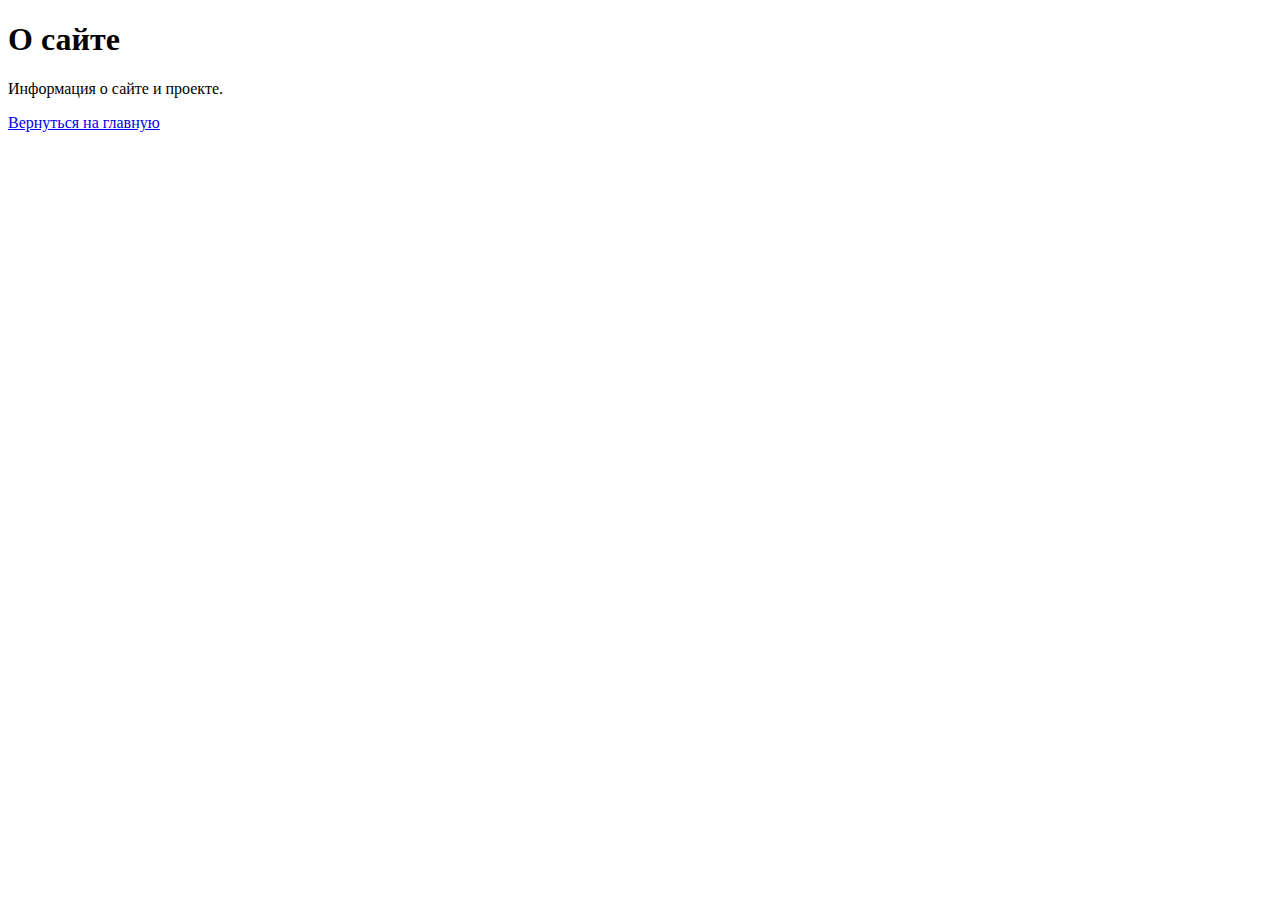
<file: about.html>
<!DOCTYPE html>
<html lang="ru">
<head>
  <meta charset="UTF-8" />
  <title>О сайте</title>
</head>
<body>
  <h1>О сайте</h1>
  <p>Информация о сайте и проекте.</p>
  <a href="/">Вернуться на главную</a>
</body>
</html>
</file>
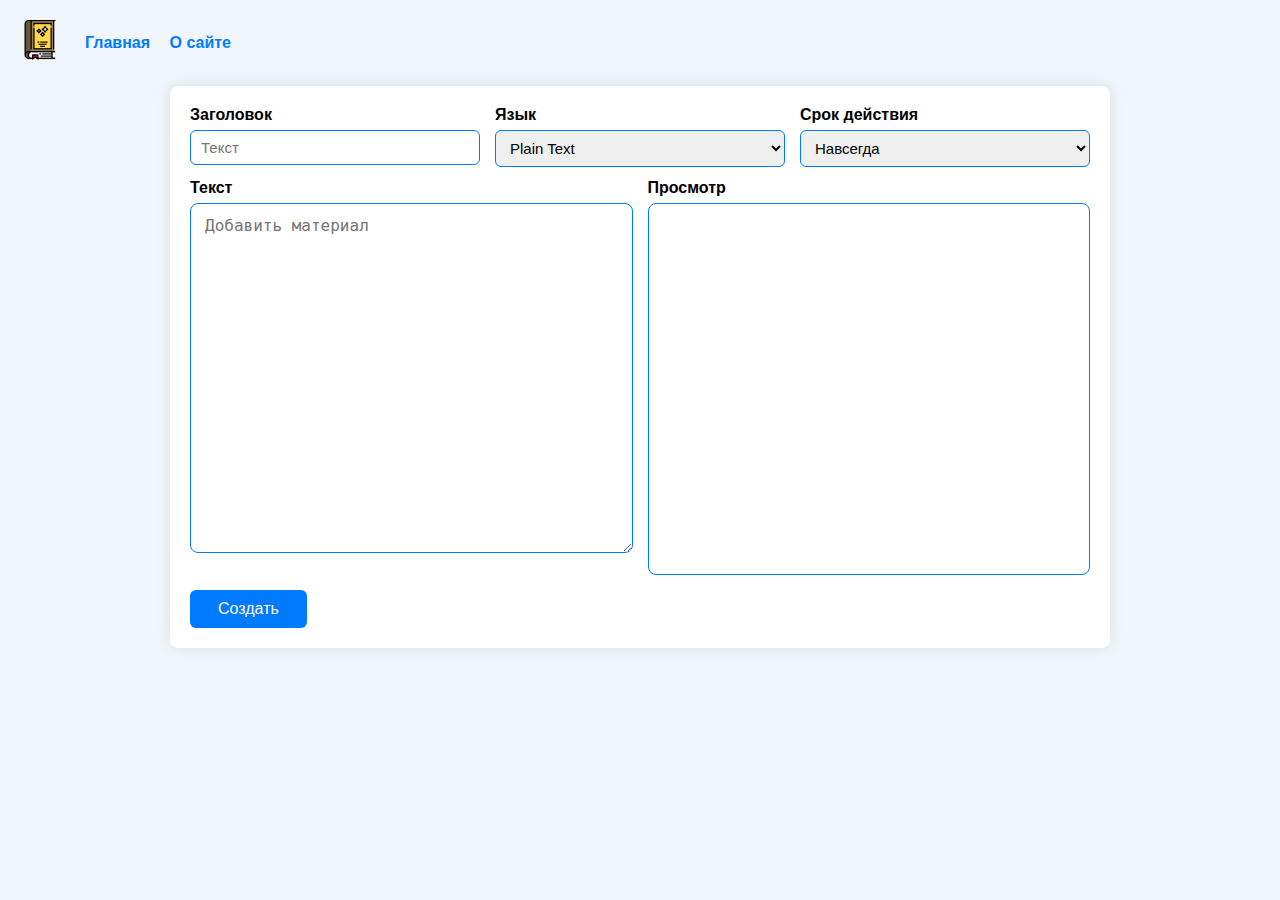
<file: create.html>
<!DOCTYPE html>
<html lang="ru">
<head>
<meta charset="UTF-8" />
<title>Создать пасту — MyPaste</title>
<style>
  body {
    font-family: Arial, sans-serif;
    background: #f0f6fc;
    margin: 20px;
  }
  header {
    display: flex;
    align-items: center;
    gap: 10px;
    margin-bottom: 20px;
  }
  header .logo {
    font-weight: bold;
    font-size: 22px;
    color: #007BFF;
  }
  header nav a {
    margin-left: 15px;
    color: #007BFF;
    text-decoration: none;
    font-weight: 600;
  }
  form {
    background: white;
    padding: 20px;
    border-radius: 8px;
    box-shadow: 0 0 15px rgba(0,0,0,0.1);
    max-width: 900px;
    margin: auto;
  }
  .form-row {
    display: flex;
    gap: 15px;
    margin-bottom: 12px;
  }
  .form-row > div {
    flex: 1;
  }
  label {
    font-weight: 600;
    display: block;
    margin-bottom: 6px;
  }
  input[type="text"], select {
    width: 100%;
    padding: 8px 10px;
    font-size: 15px;
    border: 1.5px solid #007BFF;
    border-radius: 6px;
    box-sizing: border-box;
  }
  .text-preview-container {
    display: flex;
    gap: 15px;
    margin-top: 10px;
  }
  .text-block, .preview-block {
    flex: 1;
    display: flex;
    flex-direction: column;
  }
  .text-block label, .preview-block label {
    font-weight: 600;
    margin-bottom: 6px;
  }
  textarea {
    width: 100%;
    height: 350px;
    padding: 12px 14px;
    font-family: monospace;
    font-size: 16px;
    border: 1.5px solid #007BFF;
    border-radius: 8px;
    resize: vertical;
    box-sizing: border-box;
  }
  #preview {
    background: #fff;
    border: 1.5px solid #007BFF;
    border-radius: 8px;
    height: 350px;
    padding: 10px;
    overflow: auto;
    font-family: monospace;
    white-space: pre-wrap;
  }
  .form-footer {
    margin-top: 15px;
  }
  .form-footer button {
    background: #007BFF;
    color: white;
    font-size: 16px;
    padding: 10px 28px;
    border: none;
    border-radius: 6px;
    cursor: pointer;
    transition: background-color 0.3s ease;
  }
  .form-footer button:hover {
    background: #0056b3;
  }
</style>
</head>
<body>

<header>
  <div class="logo">
    <img src="images/spellbook.png" alt="MyPaste Logo" style="height: 40px;">
  </div>
  <nav>
    <a href="index.html">Главная</a>
    <a href="about.html">О сайте</a>
  </nav>
</header>

<form id="pasteForm">
  <div class="form-row">
    <div>
      <label for="title">Заголовок</label>
      <input type="text" id="title" name="title" placeholder="Текст" />
    </div>
    <div>
      <label for="language">Язык</label>
      <select id="language" name="language">
        <option value="plaintext">Plain Text</option>
        <option value="markdown">Markdown</option>
        <option value="javascript">JavaScript</option>
        <option value="python">Python</option>
      </select>
    </div>
    <div>
      <label for="expire">Срок действия</label>
      <select id="expire" name="expire">
        <option value="never">Навсегда</option>
        <option value="1day">1 день</option>
        <option value="1week">1 неделя</option>
        <option value="1month">1 месяц</option>
        <option value="1year">1 год</option>
      </select>
    </div>
  </div>

  <div class="text-preview-container">
    <div class="text-block">
      <label for="content">Текст</label>
      <textarea id="content" name="content" placeholder="Добавить материал"></textarea>
    </div>

    <div class="preview-block">
      <label>Просмотр</label>
      <div id="preview"></div>
    </div>
  </div>

  <div class="form-footer">
    <button type="submit">Создать</button>
  </div>
</form>

<script>
  const content = document.getElementById('content');
  const preview = document.getElementById('preview');

  content.addEventListener('input', () => {
    preview.textContent = content.value;
  });

  const form = document.getElementById('pasteForm');
  form.addEventListener('submit', e => {
    e.preventDefault();
    alert('Паста создана!');
  });
</script>

</body>
</html>
</file>
